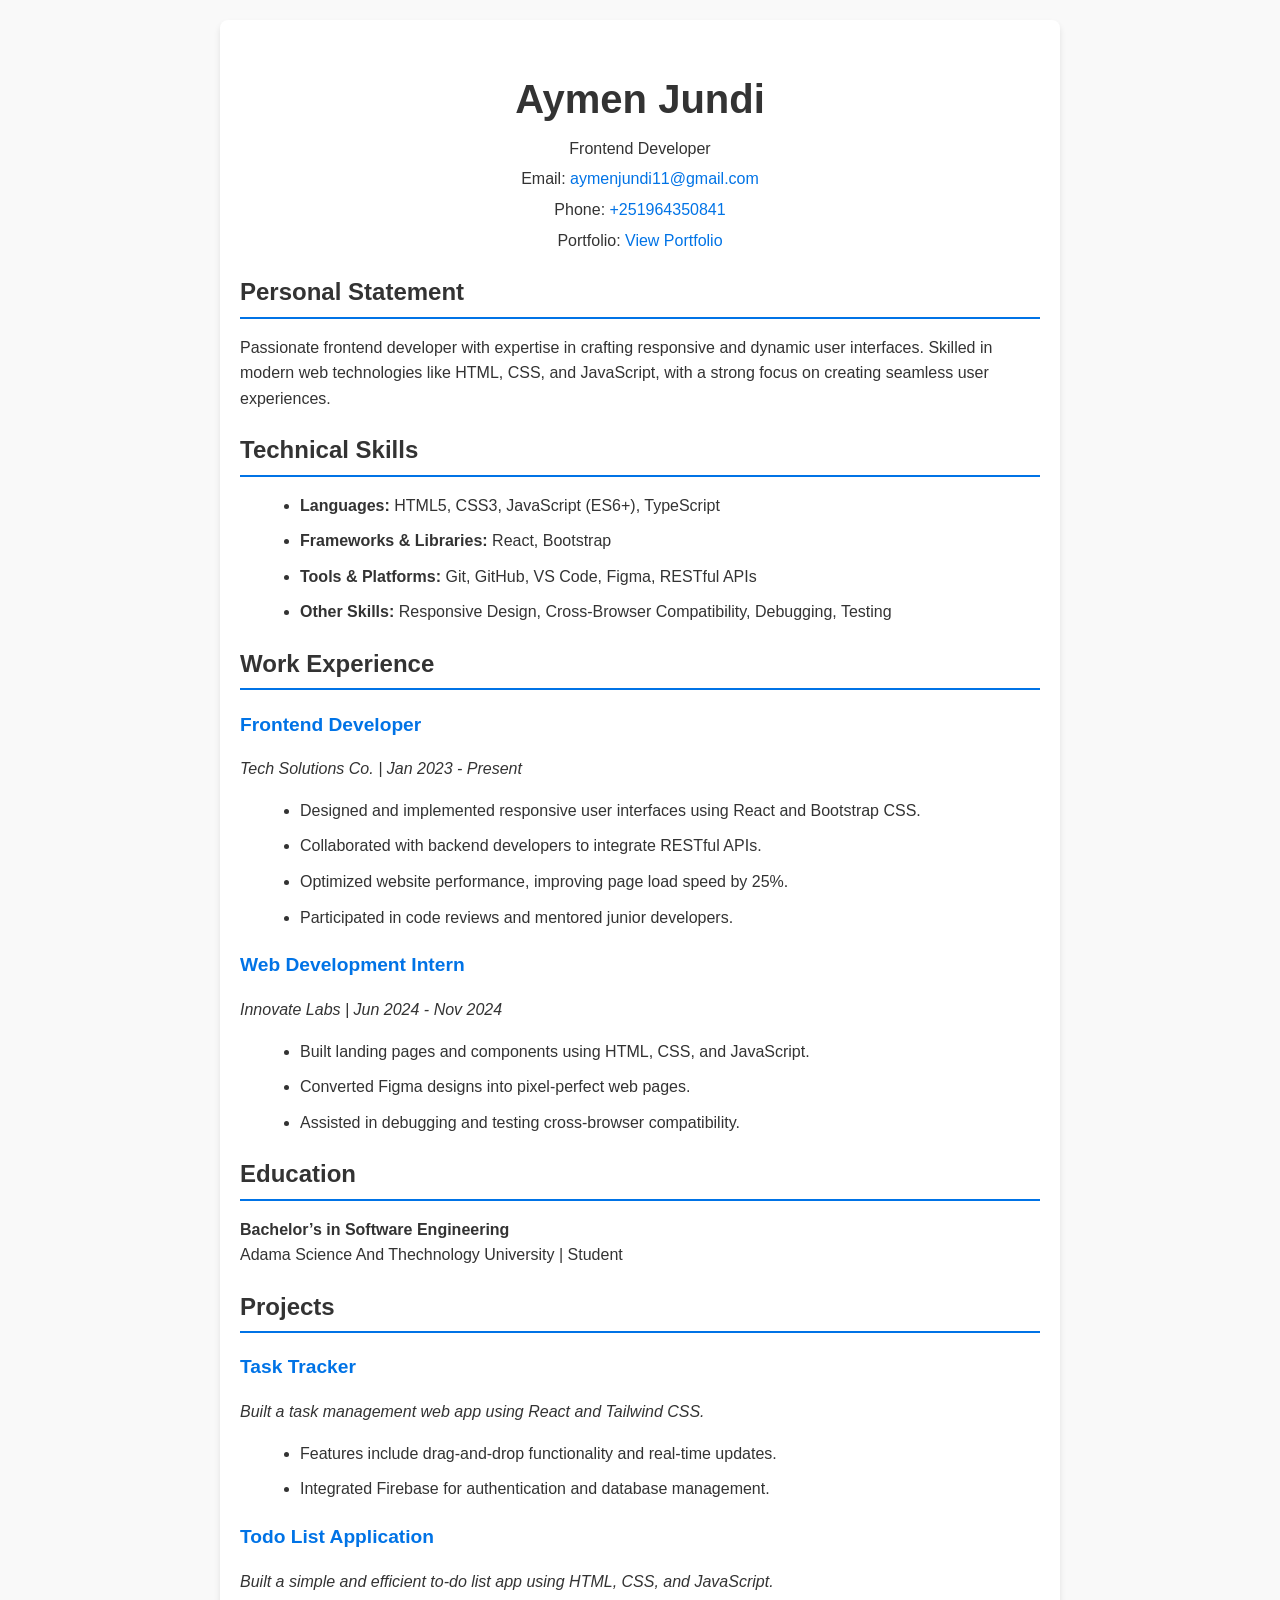
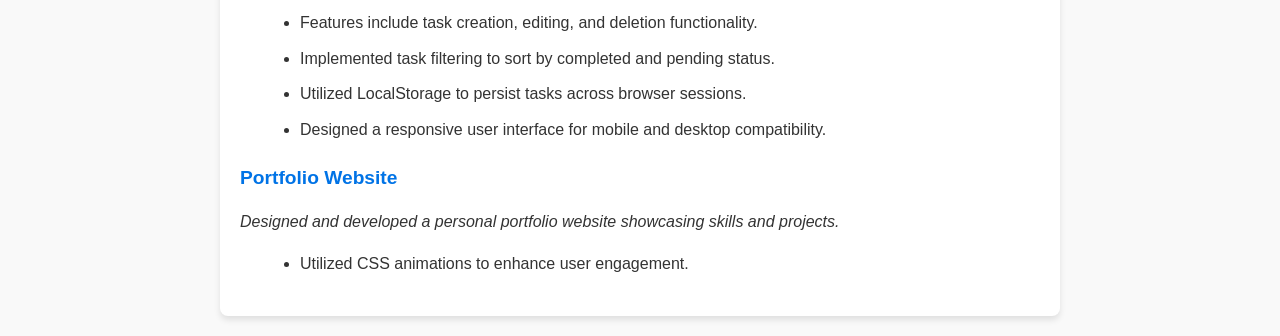
<file: cv.html>
<!DOCTYPE html>
<html lang="en">
<head>
    <meta charset="UTF-8">
    <meta name="viewport" content="width=device-width, initial-scale=1.0">
    <title>Aymen Jundi - Frontend Developer CV</title>
    <link rel="stylesheet" href="Assets/css/cv.css">
</head>
<body>
    <div class="cv-container">
        <header>
            <h1>Aymen Jundi</h1>
            <p>Frontend Developer</p>
            <p>Email: <a href="mailto:aymenjundi11@gmail.com">aymenjundi11@gmail.com</a></p>
            <p>Phone: <a href="tel:+251964350841">+251964350841</a></p>
            <p>Portfolio: <a href="index.html" target="_blank">View Portfolio</a></p>
        </header>
        <section>
            <h2>Personal Statement</h2>
            <p>Passionate frontend developer with expertise in crafting responsive and dynamic user interfaces. Skilled in modern web technologies like HTML, CSS, and JavaScript, with a strong focus on creating seamless user experiences.</p>
        </section>
        <section>
            <h2>Technical Skills</h2>
            <ul>
                <li><strong>Languages:</strong> HTML5, CSS3, JavaScript (ES6+), TypeScript</li>
                <li><strong>Frameworks & Libraries:</strong> React, Bootstrap</li>
                <li><strong>Tools & Platforms:</strong> Git, GitHub, VS Code, Figma, RESTful APIs</li>
                <li><strong>Other Skills:</strong> Responsive Design, Cross-Browser Compatibility, Debugging, Testing</li>
            </ul>
        </section>
        <section>
            <h2>Work Experience</h2>
            <div class="experience">
                <h3>Frontend Developer</h3>
                <p><em>Tech Solutions Co.</em> | Jan 2023 - Present</p>
                <ul>
                    <li>Designed and implemented responsive user interfaces using React and Bootstrap CSS.</li>
                    <li>Collaborated with backend developers to integrate RESTful APIs.</li>
                    <li>Optimized website performance, improving page load speed by 25%.</li>
                    <li>Participated in code reviews and mentored junior developers.</li>
                </ul>
            </div>
            <div class="experience">
                <h3>Web Development Intern</h3>
                <p><em>Innovate Labs</em> | Jun 2024 - Nov 2024</p>
                <ul>
                    <li>Built landing pages and components using HTML, CSS, and JavaScript.</li>
                    <li>Converted Figma designs into pixel-perfect web pages.</li>
                    <li>Assisted in debugging and testing cross-browser compatibility.</li>
                </ul>
            </div>
        </section>
        <section>
            <h2>Education</h2>
            <p><strong>Bachelor’s in Software Engineering</strong><br>
            Adama Science And Thechnology University | Student</p>
        </section>
        <section>
            <!-- <h2>Certifications</h2>
            <ul>
                <li>React - The Complete Guide (Udemy)</li>
                <li>JavaScript Algorithms and Data Structures (freeCodeCamp)</li>
                <li>Frontend Development Bootcamp (Coursera)</li>
            </ul> -->
        </section>
        <section>
            <h2>Projects</h2>
            <div class="project">
                <h3>Task Tracker</h3>
                <p>Built a task management web app using React and Tailwind CSS.</p>
                <ul>
                    <li>Features include drag-and-drop functionality and real-time updates.</li>
                    <li>Integrated Firebase for authentication and database management.</li>
                </ul>
            </div>

            <div class="project">
              <h3>Todo List Application</h3>
              <p>Built a simple and efficient to-do list app using HTML, CSS, and JavaScript.</p>
              <ul>
                  <li>Features include task creation, editing, and deletion functionality.</li>
                  <li>Implemented task filtering to sort by completed and pending status.</li>
                  <li>Utilized LocalStorage to persist tasks across browser sessions.</li>
                  <li>Designed a responsive user interface for mobile and desktop compatibility.</li>
              </ul>
          </div>

            <div class="project">
                <h3>Portfolio Website</h3>
                <p>Designed and developed a personal portfolio website showcasing skills and projects.</p>
                <ul>
                    <li>Utilized CSS animations to enhance user engagement.</li>
                </ul>
            </div>
        </section>
    </div>
</body>
</html>
</file>
<file: Assets/css/cv.css>
body {
  font-family: Arial, sans-serif;
  line-height: 1.6;
  margin: 0;
  padding: 0;
  background-color: #f9f9f9;
  color: #333;
}

.cv-container {
  max-width: 800px;
  margin: 20px auto;
  padding: 20px;
  background: #fff;
  border-radius: 8px;
  box-shadow: 0 4px 6px rgba(0, 0, 0, 0.1);
}

header {
  text-align: center;
  margin-bottom: 20px;
}

header h1 {
  font-size: 2.5rem;
  margin-bottom: 5px;
  color: #333;
}

header p {
  font-size: 1rem;
  margin: 5px 0;
}

a {
  color: #0073e6;
  text-decoration: none;
}

a:hover {
  text-decoration: underline;
}

h2 {
  font-size: 1.5rem;
  border-bottom: 2px solid #0073e6;
  padding-bottom: 5px;
  margin-bottom: 15px;
  color: #333;
}

ul {
  list-style-type: disc;
  margin-left: 20px;
}

ul li {
  margin-bottom: 10px;
}

.experience, .project {
  margin-bottom: 20px;
}

.experience h3, .project h3 {
  font-size: 1.2rem;
  margin-bottom: 5px;
  color: #0073e6;
}

.experience p, .project p {
  font-style: italic;
  margin-bottom: 10px;
}
</file>
